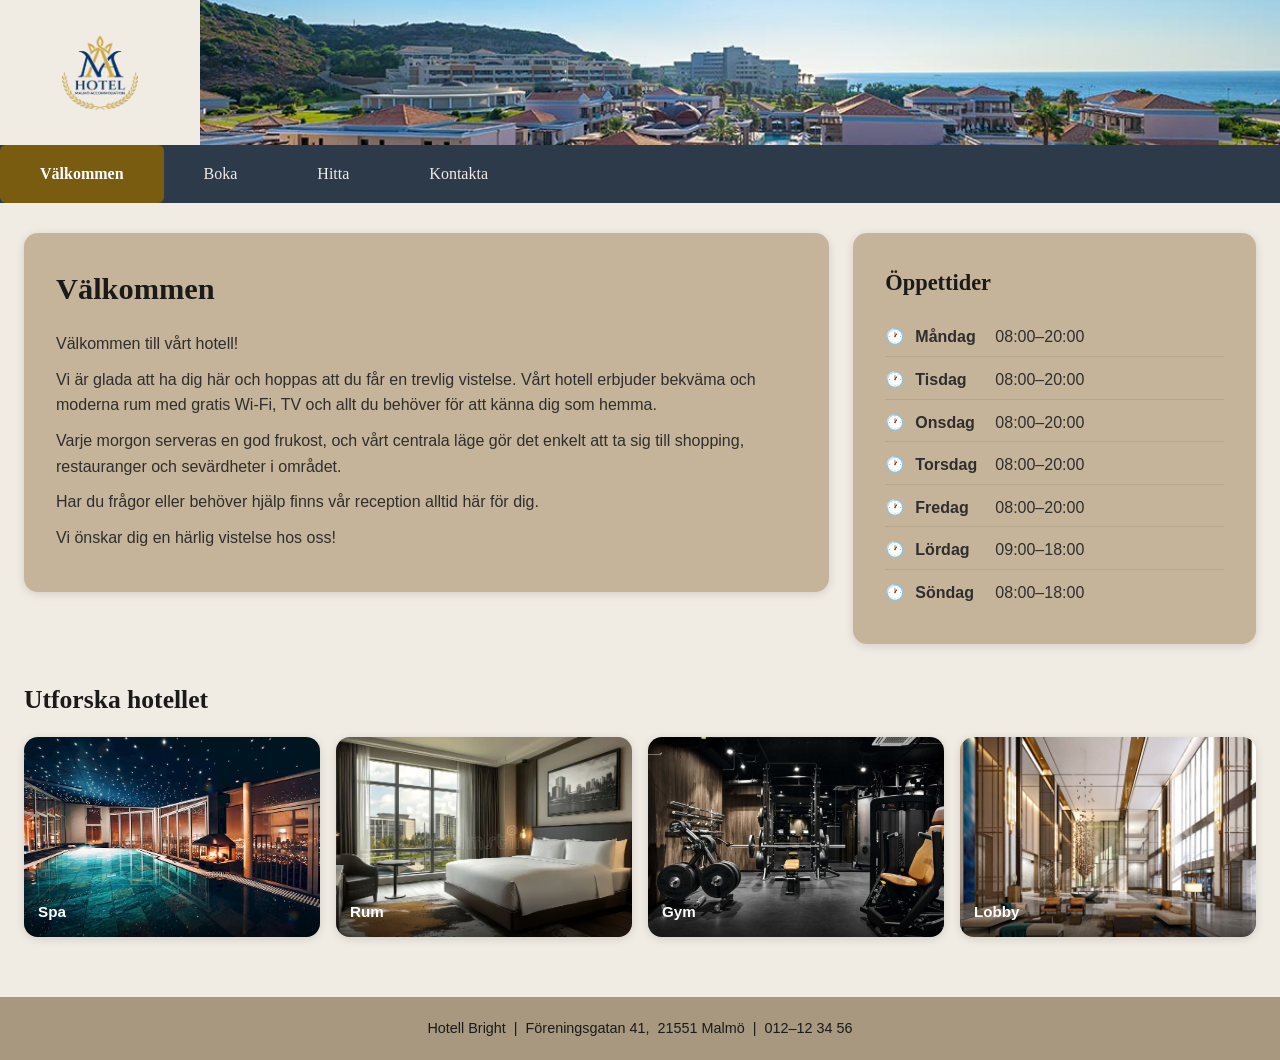
<file: index.html>
<!DOCTYPE html>
<html lang="sv">
<head>
  <meta charset="UTF-8" />
  <meta name="viewport" content="width=device-width, initial-scale=1.0" />
  <title>Välkommen – Hotell Bright</title>
  <meta name="description" content="Välkommen till Hotell Bright i Malmö. Bekväma rum, centralt läge och personlig service. Boka ditt rum hos oss idag." />
  <link rel="stylesheet" href="style.css" />
  <script src="script.js" defer></script>
</head>
<body>

  <!-- HEADER -->
  <header class="site-header">
    <div class="logo-wrap">
      <img src="loga.webp" alt="Hotell Bright logotyp" width="150" height="120" />
    </div>
    <img src="huvudbild.webp" class="header-img" alt="Exteriör av Hotell Bright med pool och hav i bakgrunden" width="1200" height="145" />
  </header>

  <!-- NAVIGERING -->
  <nav aria-label="Huvudmeny">
    <button class="hamburger" id="hamburger" aria-expanded="false" aria-controls="nav-inner" aria-label="Öppna meny">
      <span></span>
      <span></span>
      <span></span>
    </button>
    <div class="nav-inner" id="nav-inner">
      <a href="index.html" class="aktiv" aria-current="page">Välkommen</a>
      <a href="boka.html">Boka</a>
      <a href="hitta.html">Hitta</a>
      <a href="kontakta.html">Kontakta</a>
    </div>
  </nav>

  <!-- HUVUDINNEHÅLL -->
  <main>
    <div class="tva-kolumner">

      <!-- Välkomsttext -->
      <div class="kort">
        <h1>Välkommen</h1>
        <p>Välkommen till vårt hotell!</p>
        <p>Vi är glada att ha dig här och hoppas att du får en trevlig vistelse.
        Vårt hotell erbjuder bekväma och moderna rum med gratis Wi-Fi, TV
        och allt du behöver för att känna dig som hemma.</p>
        <p>Varje morgon serveras en god frukost, och vårt centrala läge gör det
        enkelt att ta sig till shopping, restauranger och sevärdheter i området.</p>
        <p>Har du frågor eller behöver hjälp finns vår reception alltid här för dig.</p>
        <p>Vi önskar dig en härlig vistelse hos oss!</p>
      </div>

      <!-- Öppettider -->
      <div class="kort">
        <h2>Öppettider</h2>
        <ul class="oppettider">
          <li>🕐 <span class="dag">Måndag</span> 08:00–20:00</li>
          <li>🕐 <span class="dag">Tisdag</span> 08:00–20:00</li>
          <li>🕐 <span class="dag">Onsdag</span> 08:00–20:00</li>
          <li>🕐 <span class="dag">Torsdag</span> 08:00–20:00</li>
          <li>🕐 <span class="dag">Fredag</span> 08:00–20:00</li>
          <li>🕐 <span class="dag">Lördag</span> 09:00–18:00</li>
          <li>🕐 <span class="dag">Söndag</span> 08:00–18:00</li>
        </ul>
      </div>

    </div>

    <!-- Bildgalleri med slideshow -->
    <h2 class="galleri-rubrik">Utforska hotellet</h2>
    <div class="galleri">

      <div class="galleri-bild">
        <img src="spa.webp" alt="Hotellets avkopplande spa-avdelning" width="400" height="200" class="slideshow-bild aktiv-bild" />
        <div class="galleri-text">Spa</div>
      </div>

      <div class="galleri-bild">
        <img src="rum.webp" alt="Modernt och bekvämt dubbelrum" width="400" height="200" />
        <div class="galleri-text">Rum</div>
      </div>

      <div class="galleri-bild">
        <img src="gym.webp" alt="Välutrustat gym med modern träningsutrustning" width="400" height="200" />
        <div class="galleri-text">Gym</div>
      </div>

      <div class="galleri-bild">
        <img src="lobby.webp" alt="Elegant och välkomnande hotellobby" width="400" height="200" />
        <div class="galleri-text">Lobby</div>
      </div>

    </div>
  </main>

  <!-- SIDFOT -->
  <footer>
    <p>Hotell Bright &nbsp;|&nbsp; Föreningsgatan 41, &nbsp;21551 Malmö &nbsp;|&nbsp; 012–12 34 56</p>
  </footer>

</body>
</html>
</file>
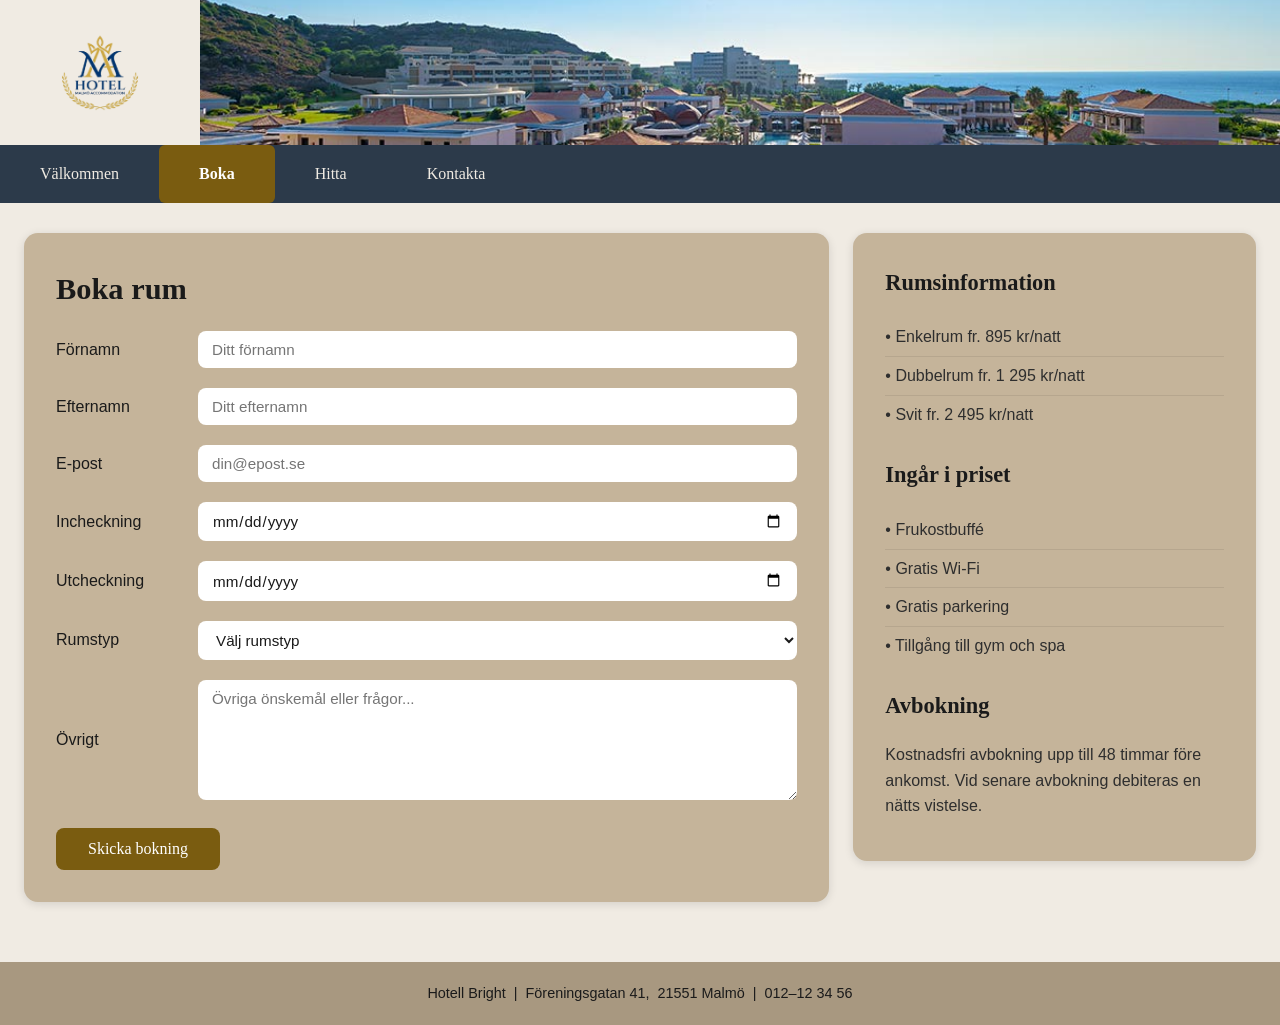
<file: boka.html>
<!DOCTYPE html>
<html lang="sv">
<head>
  <meta charset="UTF-8" />
  <meta name="viewport" content="width=device-width, initial-scale=1.0" />
  <title>Boka – Hotell Bright</title>
  <meta name="description" content="Boka rum på Hotell Bright i Malmö. Välj mellan enkelrum, dubbelrum och svit. Enkel och snabb bokning online." />
  <link rel="stylesheet" href="style.css" />
  <script src="script.js" defer></script>
</head>
<body>

  <!-- HEADER -->
  <header class="site-header">
    <div class="logo-wrap">
      <img src="loga.webp" alt="Hotell Bright logotyp" width="150" height="120" />
    </div>
    <img src="huvudbild.webp" class="header-img" alt="Exteriör av Hotell Bright med pool och hav i bakgrunden" width="1200" height="145" />
  </header>

  <!-- NAVIGERING -->
  <nav aria-label="Huvudmeny">
    <button class="hamburger" id="hamburger" aria-expanded="false" aria-controls="nav-inner" aria-label="Öppna meny">
      <span></span>
      <span></span>
      <span></span>
    </button>
    <div class="nav-inner" id="nav-inner">
      <a href="index.html">Välkommen</a>
      <a href="boka.html" class="aktiv" aria-current="page">Boka</a>
      <a href="hitta.html">Hitta</a>
      <a href="kontakta.html">Kontakta</a>
    </div>
  </nav>

  <!-- HUVUDINNEHÅLL -->
  <main>
    <div class="tva-kolumner">

      <!-- Bokningsformulär -->
      <div class="kort">
        <h1>Boka rum</h1>

          <form class="formular" action="javascript:void(0)" novalidate>

          <div class="formular-rad">
            <label for="fornamn">Förnamn</label>
            <input type="text" id="fornamn" name="fornamn" placeholder="Ditt förnamn" autocomplete="given-name" />
          </div>

          <div class="formular-rad">
            <label for="efternamn">Efternamn</label>
            <input type="text" id="efternamn" name="efternamn" placeholder="Ditt efternamn" autocomplete="family-name" />
          </div>

          <div class="formular-rad">
            <label for="epost">E-post</label>
            <input type="email" id="epost" name="epost" placeholder="din@epost.se" autocomplete="email" />
          </div>

          <div class="formular-rad">
            <label for="incheckning">Incheckning</label>
            <input type="date" id="incheckning" name="incheckning" />
          </div>

          <div class="formular-rad">
            <label for="utcheckning">Utcheckning</label>
            <input type="date" id="utcheckning" name="utcheckning" />
          </div>

          <div class="formular-rad">
            <label for="rumstyp">Rumstyp</label>
            <select id="rumstyp" name="rumstyp">
              <option value="">Välj rumstyp</option>
              <option value="enkelrum">Enkelrum</option>
              <option value="dubbelrum">Dubbelrum</option>
              <option value="svit">Svit</option>
            </select>
          </div>

          <div class="formular-rad">
            <label for="ovrigt">Övrigt</label>
            <textarea id="ovrigt" name="ovrigt" placeholder="Övriga önskemål eller frågor..."></textarea>
          </div>

          <button type="submit" class="skicka-knapp">Skicka bokning</button>

        </form>
      </div>

      <!-- Rumsinformation -->
      <div class="kort">
        <h2>Rumsinformation</h2>
        <ul>
          <li>• Enkelrum fr. 895 kr/natt</li>
          <li>• Dubbelrum fr. 1 295 kr/natt</li>
          <li>• Svit fr. 2 495 kr/natt</li>
        </ul>

        <h2 class="mt-large">Ingår i priset</h2>
        <ul>
          <li>• Frukostbuffé</li>
          <li>• Gratis Wi-Fi</li>
          <li>• Gratis parkering</li>
          <li>• Tillgång till gym och spa</li>
        </ul>

        <h2 class="mt-large">Avbokning</h2>
        <p>Kostnadsfri avbokning upp till 48 timmar före ankomst.
        Vid senare avbokning debiteras en nätts vistelse.</p>
      </div>

    </div>
  </main>

  <!-- SIDFOT -->
  <footer>
    <p>Hotell Bright &nbsp;|&nbsp; Föreningsgatan 41, &nbsp;21551 Malmö &nbsp;|&nbsp; 012–12 34 56</p>
  </footer>

</body>
</html>
</file>
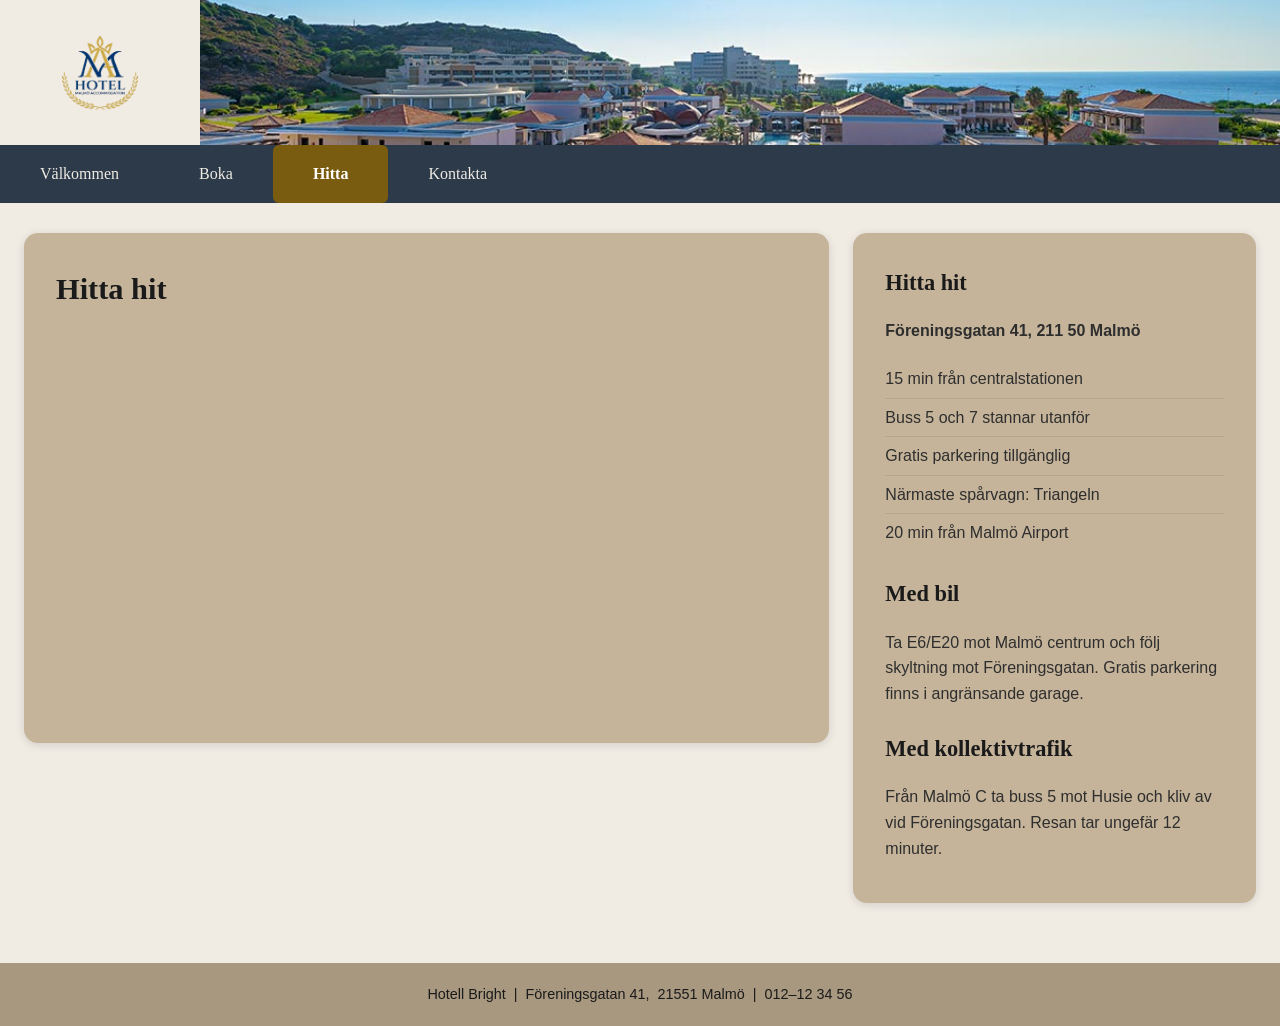
<file: hitta.html>
<!DOCTYPE html>
<html lang="sv">
<head>
  <meta charset="UTF-8" />
  <meta name="viewport" content="width=device-width, initial-scale=1.0" />
  <title>Hitta – Hotell Bright</title>
  <meta name="description" content="Hitta till Hotell Bright på Föreningsgatan 41 i Malmö. Centralt beläget med goda kommunikationer och gratis parkering." />
  <link rel="stylesheet" href="style.css" />
  <script src="script.js" defer></script>
</head>
<body>

  <!-- HEADER -->
  <header class="site-header">
    <div class="logo-wrap">
      <img src="loga.webp" alt="Hotell Bright logotyp" width="150" height="120" />
    </div>
    <img src="huvudbild.webp" class="header-img" alt="Exteriör av Hotell Bright med pool och hav i bakgrunden" width="1200" height="145" />
  </header>

  <!-- NAVIGERING -->
  <nav aria-label="Huvudmeny">
    <button class="hamburger" id="hamburger" aria-expanded="false" aria-controls="nav-inner" aria-label="Öppna meny">
      <span></span>
      <span></span>
      <span></span>
    </button>
    <div class="nav-inner" id="nav-inner">
      <a href="index.html">Välkommen</a>
      <a href="boka.html">Boka</a>
      <a href="hitta.html" class="aktiv" aria-current="page">Hitta</a>
      <a href="kontakta.html">Kontakta</a>
    </div>
  </nav>

  <!-- HUVUDINNEHÅLL -->
  <main>
    <div class="tva-kolumner">

      <!-- Google-karta -->
      <div class="kort">
        <h1>Hitta hit</h1>
        <div class="karta-wrapper">
          <iframe
            title="Karta över Hotell Bright i Malmö"
            src="https://www.google.com/maps/embed?pb=!1m18!1m12!1m3!1d2252.7694846929996!2d13.003199515885814!3d55.60587038054166!2m3!1f0!2f0!3f0!3m2!1i1024!2i768!4f13.1!3m3!1m2!1s0x4653a3f86aef6f29%3A0x6f0a94f9ee42a0dd!2sF%C3%B6reningsgatan%2041%2C%20211%2050%20Malm%C3%B6!5e0!3m2!1ssv!2sse!4v1681123456789!5m2!1ssv!2sse"
            allowfullscreen=""
            loading="lazy"
            referrerpolicy="no-referrer-when-downgrade">
          </iframe>
        </div>
      </div>

      <!-- Vägbeskrivning -->
      <div class="kort">
        <h2>Hitta hit</h2>
        <p><strong>Föreningsgatan 41, 211 50 Malmö</strong></p>

        <ul class="mt-medium">
          <li> 15 min från centralstationen</li>
          <li> Buss 5 och 7 stannar utanför</li>
          <li> Gratis parkering tillgänglig</li>
          <li> Närmaste spårvagn: Triangeln</li>
          <li> 20 min från Malmö Airport</li>
        </ul>

        <h2 class="mt-large">Med bil</h2>
        <p>Ta E6/E20 mot Malmö centrum och följ skyltning mot Föreningsgatan.
        Gratis parkering finns i angränsande garage.</p>

        <h2 class="mt-large">Med kollektivtrafik</h2>
        <p>Från Malmö C ta buss 5 mot Husie och kliv av vid Föreningsgatan.
        Resan tar ungefär 12 minuter.</p>
      </div>

    </div>
  </main>

  <!-- SIDFOT -->
  <footer>
    <p>Hotell Bright &nbsp;|&nbsp; Föreningsgatan 41, &nbsp;21551 Malmö &nbsp;|&nbsp; 012–12 34 56</p>
  </footer>

</body>
</html>
</file>
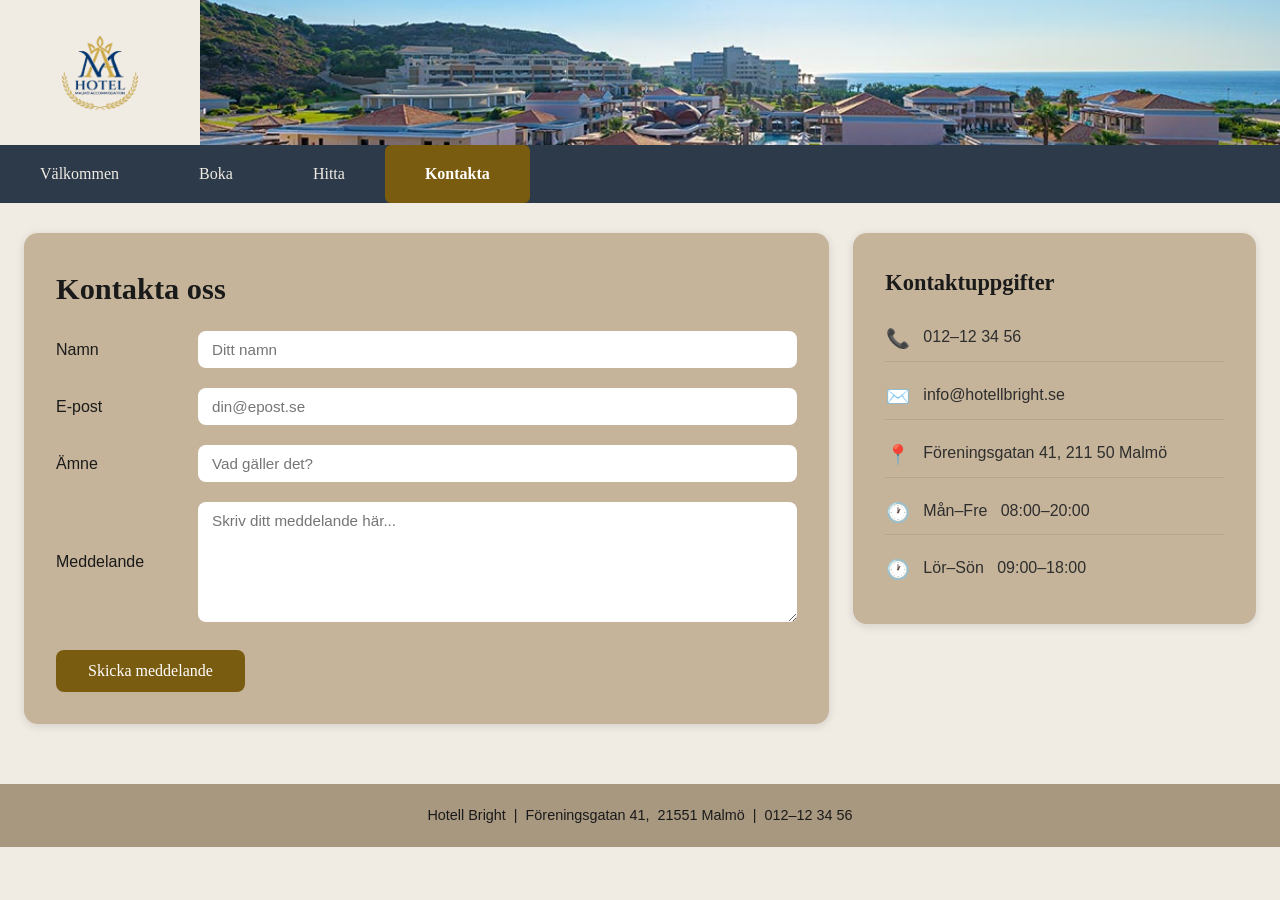
<file: kontakta.html>
<!DOCTYPE html>
<html lang="sv">
<head>
  <meta charset="UTF-8" />
  <meta name="viewport" content="width=device-width, initial-scale=1.0" />
  <title>Kontakta – Hotell Bright</title>
  <meta name="description" content="Kontakta Hotell Bright i Malmö. Vi svarar på dina frågor via telefon, e-post eller kontaktformulär. Välkommen att höra av dig!" />
  <link rel="stylesheet" href="style.css" />
  <script src="script.js" defer></script>
</head>
<body>

  <!-- HEADER -->
  <header class="site-header">
    <div class="logo-wrap">
      <img src="loga.webp" alt="Hotell Bright logotyp" width="150" height="120" />
    </div>
    <img src="huvudbild.webp" class="header-img" alt="Exteriör av Hotell Bright med pool och hav i bakgrunden" width="1200" height="145" />
  </header>

  <!-- NAVIGERING -->
  <nav aria-label="Huvudmeny">
    <button class="hamburger" id="hamburger" aria-expanded="false" aria-controls="nav-inner" aria-label="Öppna meny">
      <span></span>
      <span></span>
      <span></span>
    </button>
    <div class="nav-inner" id="nav-inner">
      <a href="index.html">Välkommen</a>
      <a href="boka.html">Boka</a>
      <a href="hitta.html">Hitta</a>
      <a href="kontakta.html" class="aktiv" aria-current="page">Kontakta</a>
    </div>
  </nav>

  <!-- HUVUDINNEHÅLL -->
  <main>
    <div class="tva-kolumner">

      <!-- Kontaktformulär -->
      <div class="kort">
        <h1>Kontakta oss</h1>

        <form class="formular" action="javascript:void(0)" novalidate>

          <div class="formular-rad">
            <label for="namn">Namn</label>
            <input type="text" id="namn" name="namn" placeholder="Ditt namn" autocomplete="name" />
          </div>

          <div class="formular-rad">
            <label for="epost">E-post</label>
            <input type="email" id="epost" name="epost" placeholder="din@epost.se" autocomplete="email" />
          </div>

          <div class="formular-rad">
            <label for="amne">Ämne</label>
            <input type="text" id="amne" name="amne" placeholder="Vad gäller det?" />
          </div>

          <div class="formular-rad">
            <label for="meddelande">Meddelande</label>
            <textarea id="meddelande" name="meddelande" placeholder="Skriv ditt meddelande här..."></textarea>
          </div>

          <button type="submit" class="skicka-knapp">Skicka meddelande</button>

        </form>
      </div>

      <!-- Kontaktuppgifter -->
      <div class="kort">
        <h2>Kontaktuppgifter</h2>
        <ul class="kontakt-lista">
          <li>
            <span class="ikon">📞</span>
            <span>012–12 34 56</span>
          </li>
          <li>
            <span class="ikon">✉️</span>
            <span>info@hotellbright.se</span>
          </li>
          <li>
            <span class="ikon">📍</span>
            <span>Föreningsgatan 41, 211 50 Malmö</span>
          </li>
          <li>
            <span class="ikon">🕐</span>
            <span>Mån–Fre &nbsp; 08:00–20:00</span>
          </li>
          <li>
            <span class="ikon">🕐</span>
            <span>Lör–Sön &nbsp; 09:00–18:00</span>
          </li>
        </ul>
      </div>

    </div>
  </main>

  <!-- SIDFOT -->
  <footer>
    <p>Hotell Bright &nbsp;|&nbsp; Föreningsgatan 41, &nbsp;21551 Malmö &nbsp;|&nbsp; 012–12 34 56</p>
  </footer>

</body>
</html>
</file>
<file: style.css>
/* ===========================
   Hotell Bright – Gemensam CSS
   =========================== */

/* --- CSS-variabler --- */
:root {
  --nav-bg:        #2c3a4a;
  --nav-text:      #f0ebe3;
  --active-bg:     #7a5c10;   /* mörkare guld – vit text klarar 5.4:1 */
  --active-text:   #ffffff;
  --page-bg:       #f0ebe3;
  --card-bg:       #c5b49a;
  --card-bg-light: #d0c4b0;
  --footer-bg:     #a89880;   /* mörkare sidfot */
  --text-dark:     #1a1a1a;
  --text-muted:    #2e2e2e;   /* mörkare – klarar 4.5:1 på alla bakgrunder */
  --input-bg:      #ffffff;
  --border-radius: 14px;
  --font-heading:  'Playfair Display', Georgia, serif;
  --font-body:     'Source Sans 3', 'Trebuchet MS', sans-serif;
  --shadow:        0 2px 10px rgba(0,0,0,0.12);
}

/* --- Reset & grund --- */
*, *::before, *::after {
  box-sizing: border-box;
  margin: 0;
  padding: 0;
}

body {
  font-family: var(--font-body);
  background-color: var(--page-bg);
  color: var(--text-dark);
  font-size: 1rem;
  line-height: 1.6;
}

/* --- Google Fonts --- */
@import url('https://fonts.googleapis.com/css2?family=Playfair+Display:wght@600;700&family=Source+Sans+3:wght@400;600&display=swap');

/* ===========================
   HEADER
   =========================== */
.site-header {
  display: grid;
  grid-template-columns: 200px 1fr;
  align-items: stretch;
  background-color: var(--page-bg);
}

.logo-wrap {
  display: flex;
  align-items: center;
  justify-content: center;
  padding: 10px;
}

.logo-wrap img {
  max-width: 150px;
  height: auto;
}

.header-img {
  width: 100%;
  height: 145px;
  object-fit: cover;
  display: block;
}

/* ===========================
   NAVIGERING
   =========================== */
nav {
  background-color: var(--nav-bg);
  position: relative;
}

.nav-inner {
  display: flex;
  align-items: stretch;
  max-width: 100%;
}

nav a {
  display: inline-block;
  padding: 16px 40px;
  color: var(--nav-text);
  text-decoration: none;
  font-family: var(--font-heading);
  font-size: 1rem;
  transition: background 0.2s;
}

nav a:hover {
  background-color: rgba(255,255,255,0.1);
}

nav a.aktiv {
  background-color: var(--active-bg);
  color: var(--active-text);
  border-radius: 6px;
  font-weight: 600;
}

/* Hamburgermeny (dold på desktop) */
.hamburger {
  display: none;
  background: none;
  border: none;
  cursor: pointer;
  padding: 16px 20px;
  margin-left: auto;
}

.hamburger span {
  display: block;
  width: 26px;
  height: 3px;
  background-color: var(--nav-text);
  margin: 5px 0;
  border-radius: 2px;
  transition: transform 0.3s, opacity 0.3s;
}

/* ===========================
   HUVUDINNEHÅLL
   =========================== */
main {
  padding: 30px 24px;
  max-width: 1400px;
  margin: 0 auto;
}

.tva-kolumner {
  display: grid;
  grid-template-columns: 2fr 1fr;
  gap: 24px;
  align-items: start;
}

/* ===========================
   KORT / PANELER
   =========================== */
.kort {
  background-color: var(--card-bg);
  border-radius: var(--border-radius);
  padding: 32px;
  box-shadow: var(--shadow);
}

.kort h1,
.kort h2 {
  font-family: var(--font-heading);
  margin-bottom: 18px;
}

.kort h1 { font-size: 1.9rem; }
.kort h2 { font-size: 1.4rem; }

.kort p {
  text-align: left;
  color: var(--text-muted);
  margin-bottom: 10px;
}

.kort ul {
  list-style: none;
  padding: 0;
}

.kort ul li {
  padding: 6px 0;
  color: var(--text-muted);
  border-bottom: 1px solid rgba(0,0,0,0.08);
}

.kort ul li:last-child { border-bottom: none; }

/* Öppettider-lista */
.oppettider {
  display: flex;
  flex-direction: column;
  gap: 4px;
}

.oppettider li {
  display: flex;
  align-items: center;
  gap: 10px;
}

.oppettider li .dag {
  min-width: 70px;
  font-weight: 600;
}

/* ===========================
   BILDGALLERI
   =========================== */
.galleri-rubrik {
  font-family: var(--font-heading);
  font-size: 1.6rem;
  margin: 36px 0 16px;
}

.galleri {
  display: grid;
  grid-template-columns: repeat(4, 1fr);
  gap: 16px;
}

.galleri-bild {
  position: relative;
  border-radius: var(--border-radius);
  overflow: hidden;
  box-shadow: var(--shadow);
}

.galleri-bild img {
  width: 100%;
  height: 200px;
  object-fit: cover;
  display: block;
  transition: transform 0.4s ease;
}

.galleri-bild:hover img {
  transform: scale(1.06);
}

.galleri-text {
  position: absolute;
  bottom: 0;
  left: 0;
  right: 0;
  background: linear-gradient(transparent, rgba(0,0,0,0.55));
  color: #fff;
  padding: 10px 14px 12px;
  font-weight: 600;
  font-size: 0.95rem;
}

/* ===========================
   FORMULÄR
   =========================== */
.formular {
  display: flex;
  flex-direction: column;
  gap: 0;
}

.formular-rad {
  display: grid;
  grid-template-columns: 130px 1fr;
  align-items: center;
  gap: 12px;
  margin-bottom: 20px;
}

.formular-rad label {
  color: var(--text-dark);
  font-weight: 400;
}

.formular-rad input,
.formular-rad textarea,
.formular-rad select {
  background-color: var(--input-bg);
  border: none;
  border-radius: 8px;
  padding: 10px 14px;
  font-family: var(--font-body);
  font-size: 0.95rem;
  color: var(--text-dark);
  width: 100%;
}

.formular-rad textarea {
  height: 120px;
  resize: vertical;
}

.skicka-knapp {
  align-self: flex-start;
  margin-top: 8px;
  background-color: var(--active-bg);
  color: #fff;
  border: none;
  border-radius: 8px;
  padding: 12px 32px;
  font-family: var(--font-heading);
  font-size: 1rem;
  cursor: pointer;
  transition: background 0.2s, transform 0.15s;
}

.skicka-knapp:hover {
  background-color: #9a7c25;
  transform: translateY(-1px);
}

/* ===========================
   KARTA (hitta.html)
   =========================== */
.karta-wrapper {
  width: 100%;
  border-radius: 10px;
  overflow: hidden;
}

.karta-wrapper iframe {
  width: 100%;
  height: 380px;
  border: none;
  display: block;
}

/* ===========================
   KONTAKTUPPGIFTER IKON-LISTA
   =========================== */
.kontakt-lista {
  display: flex;
  flex-direction: column;
  gap: 14px;
}

.kontakt-lista li {
  display: flex;
  align-items: flex-start;
  gap: 12px;
  border-bottom: 1px solid rgba(0,0,0,0.1);
  padding-bottom: 12px;
}

.kontakt-lista li:last-child { border-bottom: none; }

.kontakt-lista .ikon {
  font-size: 1.2rem;
  min-width: 26px;
  text-align: center;
}

/* ===========================
   SIDFOT
   =========================== */
footer {
  background-color: var(--footer-bg);
  text-align: center;
  padding: 20px 16px;
  font-size: 0.9rem;
  color: var(--text-muted);
  margin-top: 30px;
}

/* Mellanrum-klasser (ersätter inline style="margin-top:...") */
.mt-medium { margin-top: 16px; }
.mt-large  { margin-top: 24px; }

/* Säkerställ god kontrast i sidfoten */
footer {
  color: var(--text-dark);
}

/* Bekräftelsemeddelande vid formulärinlämning */
.bekraftelse {
  margin-top: 16px;
  padding: 12px 18px;
  background-color: #d4edda;
  color: #276140;
  border: 1px solid #a8d5b5;
  border-radius: 8px;
  font-weight: 600;
  font-size: 1rem;
  animation: tonaIn 0.4s ease;
}

@keyframes tonaIn {
  from { opacity: 0; transform: translateY(-6px); }
  to   { opacity: 1; transform: translateY(0); }
}

/* ===========================
   RESPONSIV – TABLET
   =========================== */
@media (max-width: 900px) {
  .tva-kolumner {
    grid-template-columns: 1fr;
  }

  .galleri {
    grid-template-columns: repeat(2, 1fr);
  }
}

/* ===========================
   RESPONSIV – MOBIL
   =========================== */
@media (max-width: 600px) {
  .site-header {
    grid-template-columns: 140px 1fr;
  }

  .logo-wrap img { max-width: 110px; }

  .header-img { height: 100px; }

  /* Hamburgermeny */
  .hamburger {
    display: block;
  }

  .nav-inner {
    flex-direction: column;
    align-items: stretch;
    display: none;
  }

  .nav-inner.oppet {
    display: flex;
  }

  nav a {
    padding: 14px 20px;
    border-bottom: 1px solid rgba(255,255,255,0.08);
  }

  .galleri {
    grid-template-columns: repeat(2, 1fr);
  }

  .formular-rad {
    grid-template-columns: 1fr;
  }

  .kort { padding: 20px; }
}
</file>
